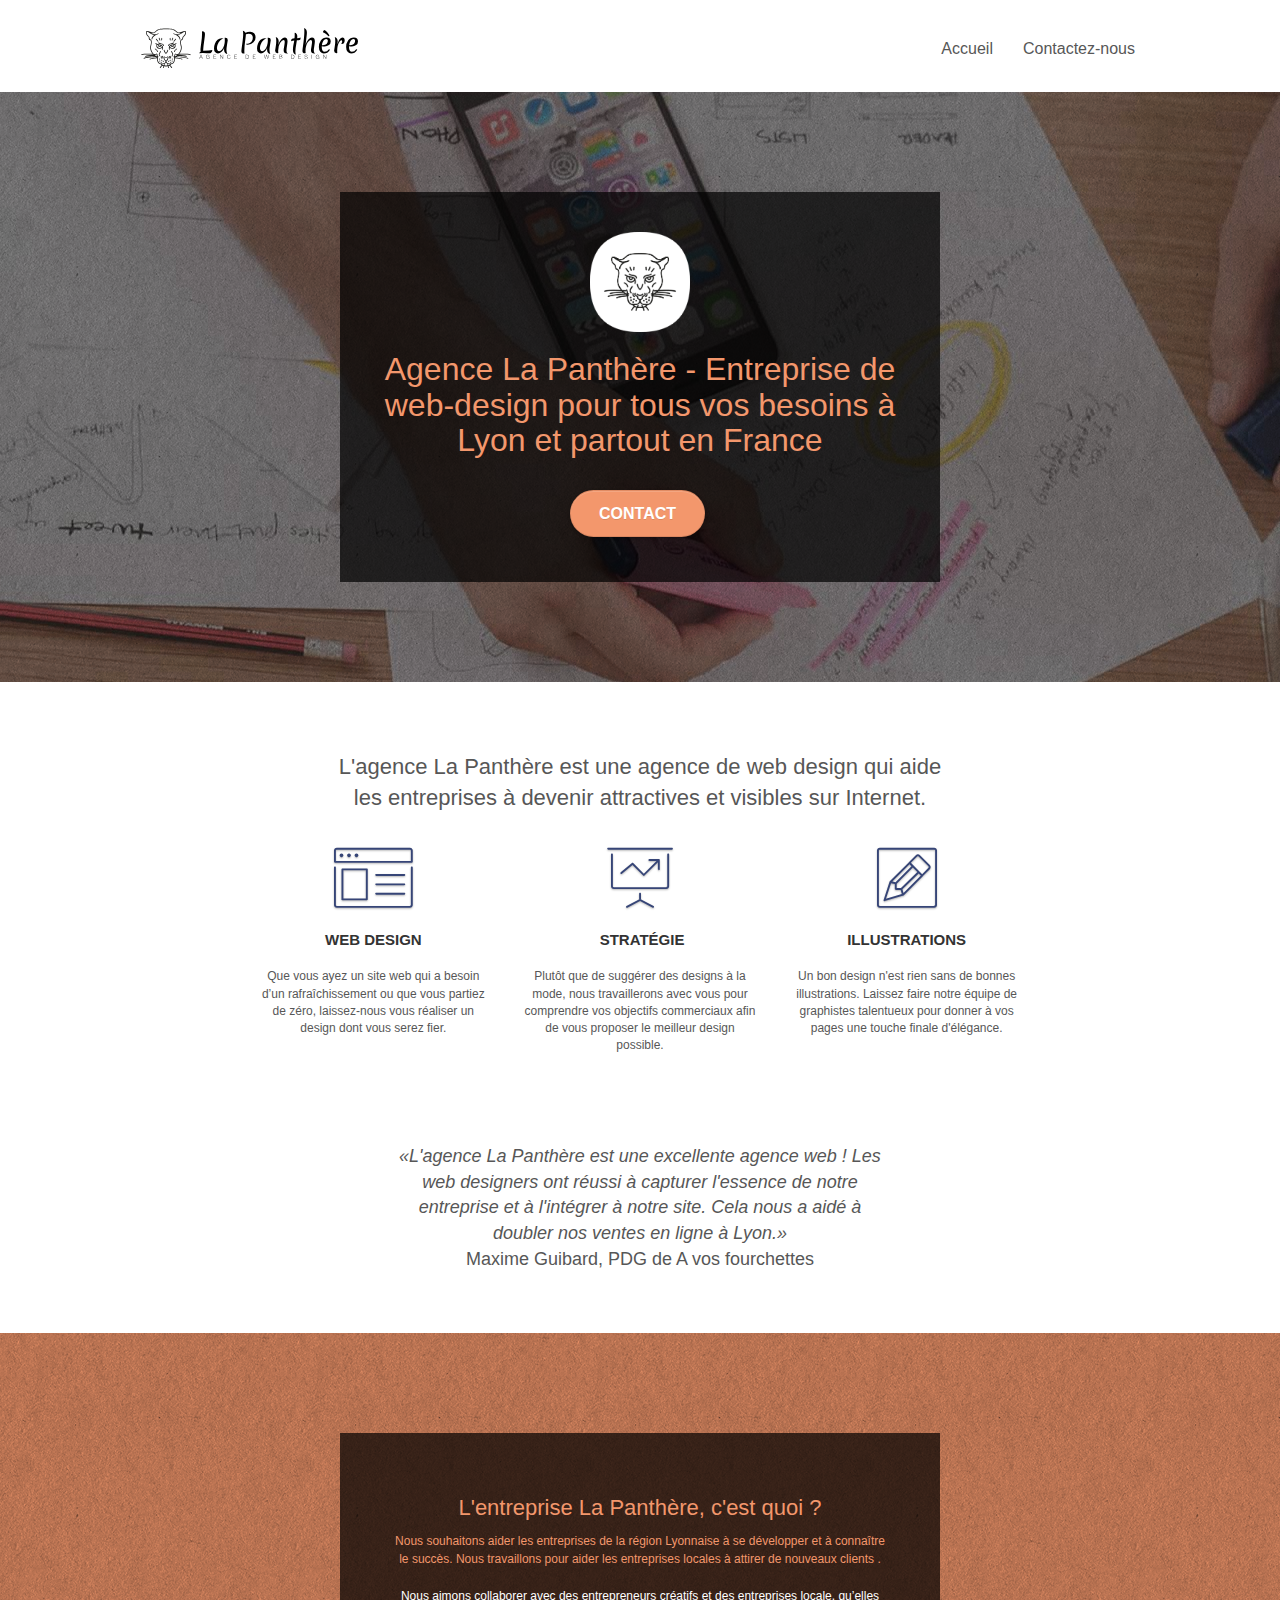
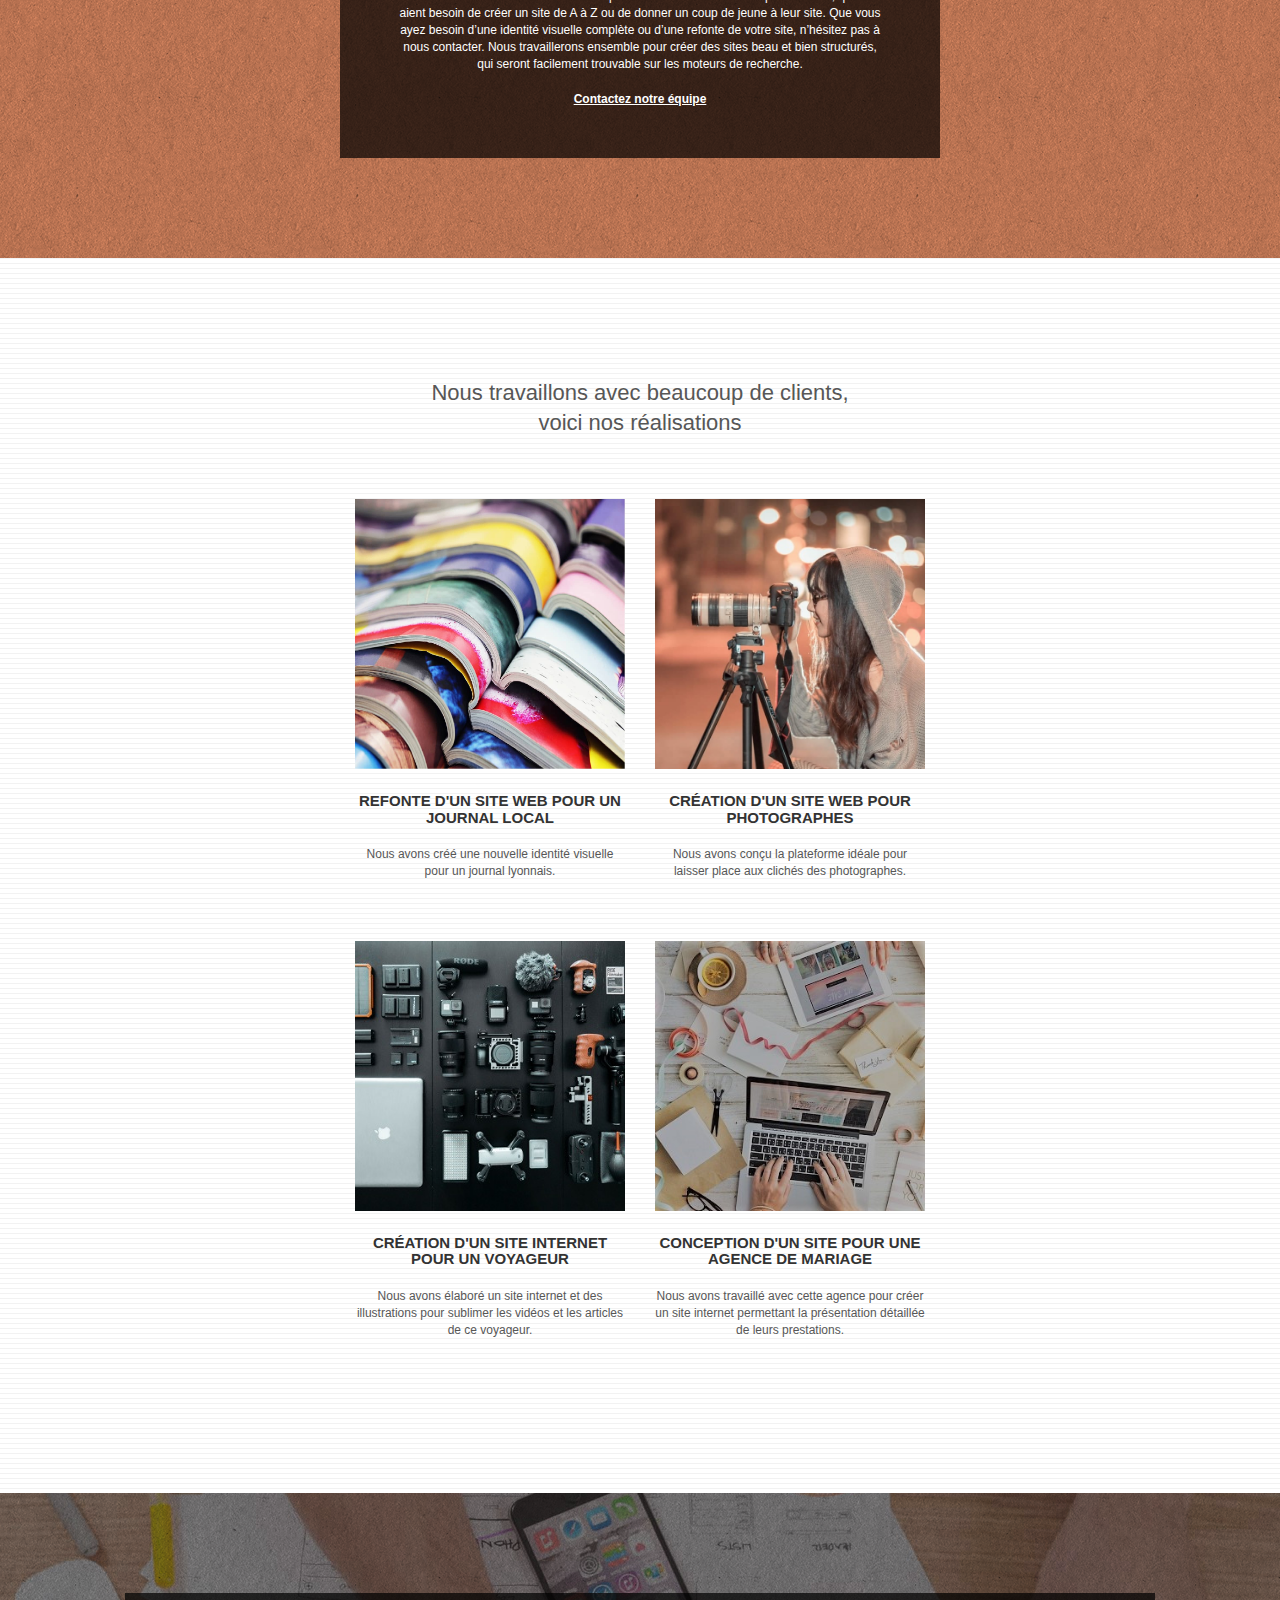
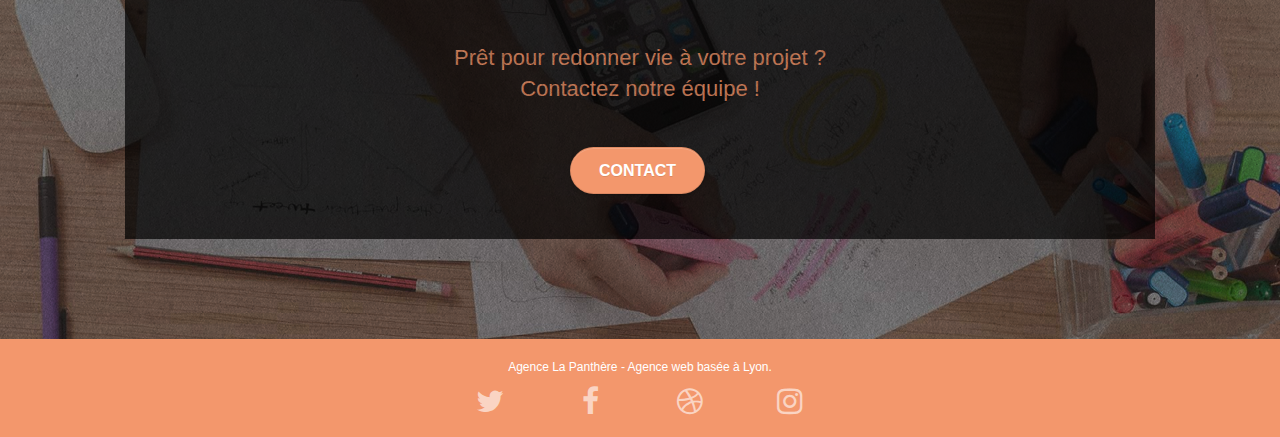
<file: index.html>
<!doctype html>
<html lang="fr">
<head>
    <meta charset="utf-8">
    <meta name="description" content="">
    <meta name="viewport" content="width=device-width, initial-scale=1.0, viewport-fit=cover">
    <link rel="shortcut icon" type="image/png" href="favicon.jpg">
    
	<link rel="stylesheet" type="text/css" href="./css/bootstrap.css">
	<link rel="stylesheet" type="text/css" href="style.css">
	<link rel="stylesheet" type="text/css" href="./css/font-awesome.css">
	<link rel="stylesheet" type="text/css" href="./css/et-line.css">
	
    
	<script src="./js/jquery-2.1.0.js"></script>
	<script src="./js/bootstrap.js"></script>
	<script src="./js/blocs.js"></script>
	<script src="./js/jquery.touchSwipe.js" defer></script>
	<script src="./js/gmaps.js"></script>

    <title>La Panthère - Agence de web design à Lyon</title>

    
<!-- Analytics -->
 
<!-- Analytics END -->
    
</head>
<body>
<!-- Principal conteneur -->
<div class="page-container">
    
<!-- bloc-0 -->
<div class="bloc bgc-white l-bloc " id="bloc-0">
	<div class="container bloc-sm">

		<nav class="navbar row">
			<div class="navbar-header">
				<a class="navbar-brand" href="index.html"><img src="img/agence-la-panthere-monochrome.svg" alt="Logo avec nom de l'agence webdesign La Panthère" height="40" /></a>
				<button id="nav-toggle" type="button" class="ui-navbar-toggle navbar-toggle" data-toggle="collapse" data-target=".navbar-1">
					<span class="sr-only">Toggle navigation</span><span class="icon-bar"></span><span class="icon-bar"></span><span class="icon-bar"></span>
				</button>
			</div>
			<div class="collapse navbar-collapse navbar-1 special-dropdown-nav">
				<ul class="site-navigation nav navbar-nav">
					<li>
						<a href="index.html">Accueil</a>
					</li>
					<li>
					</li>
					<li>
						<a href="contact.html">Contactez-nous</a>
					</li>
				</ul>
			</div>
		</nav>
	</div>
</div>
<!-- bloc-0 END -->

<!-- bloc-1-presentation -->
<div class="bloc bgc-dark-slate-blue bg-banniere d-bloc bg-t-edge bloc-bg-texture texture-paper b-parallax" id="bloc-1-hero">
	<div class="container bloc-lg">
		<div class="row tight-width-whitespace">
			<div class="col-sm-12 black-background">
				<img src="img/logo.png" class="center-block image-resize-mode" width="100" alt="Logo de l'Agence de webdesign La Panthère" />
				<h1 class="text-center hero-bloc-text tc-white ">
					Agence La Panthère - Entreprise de web-design pour tous vos besoins à Lyon et partout en France
				</h1>
				<div class="text-center">
					<a href="contact.html" class="btn btn-lg btn-clean btn-rd cta-hero btn-atomic-tangerine" id="cta-hero">Contact</a>
				</div>
			</div>
		</div>
	</div>
</div>
<!-- bloc-1-presentation END -->

<!-- bloc-2-services -->
<div class="bloc bgc-white l-bloc" id="bloc-2-services">
	<div class="container bloc-md">
		<div class="row">
			<div class="col-sm-12 text-center">
				<h2>L'agence La Panthère est une agence de web design qui aide <br/>les entreprises à devenir attractives et visibles sur Internet.</h2>
			</div>
		</div>
		<div class="row voffset-lg med-width-whitespace">
			<div class="col-sm-4">
				<div class="text-center">
					<span class="et-icon-browser sm-shadow icon-dark-slate-blue icons icon-lg"></span>
				</div>
				<h3 class="mg-md text-center">
					Web design
				</h3>
				<p class="text-center ">
					Que vous ayez un site web qui a besoin d&rsquo;un rafraîchissement ou que vous partiez de zéro, laissez-nous vous réaliser un design dont vous serez fier.
				</p>
			</div>
			<div class="col-sm-4">
				<div class="text-center">
					<span class="et-icon-presentation sm-shadow icon-dark-slate-blue icons icon-lg"></span>
				</div>
				<h3 class="mg-md text-center">
					&nbsp;Stratégie
				</h3>
				<p class="text-center ">
					Plutôt que de suggérer des designs à la mode, nous travaillerons avec vous pour comprendre vos objectifs commerciaux afin de vous proposer le meilleur design possible.<br>
				</p>
			</div>
			<div class="col-sm-4">
				<div class="text-center">
					<span class="et-icon-edit sm-shadow icon-dark-slate-blue icons icon-lg"></span>
				</div>
				<h3 class="mg-md text-center">
					Illustrations
				</h3>
				<p class="text-center ">
					Un bon design n'est rien sans de bonnes illustrations. Laissez faire notre équipe de graphistes talentueux pour donner à vos pages une touche finale d'élégance.
				</p>
			</div>
		</div>
		<div class="row voffset-lg voffset">
			<div class="col-xs-12 col-md-8 col-md-offset-2 text-center">
				<p class="quote"><q>L'agence La Panthère est une excellente agence web ! Les <br/>
					web designers ont réussi à capturer l'essence de notre <br/>
					entreprise et à l'intégrer à notre site. Cela nous a aidé à <br/>
					doubler nos ventes en ligne à Lyon.</q><br/>
					Maxime Guibard, PDG de A vos fourchettes
				</p>
			</div>
		</div>
	</div>
</div>
<!-- bloc-2-services END -->

<!-- bloc-3-what-i-do -->
<div class="bloc tc-white bgc-atomic-tangerine bg-presentation d-bloc bloc-bg-texture texture-paper b-parallax" id="bloc-3-what-i-do">
	<div class="container bloc-lg">
		<div class="row tight-width-whitespace black-background">
			<div class="col-sm-12">
				<h2 class="text-center tc-white">L'entreprise La Panthère, c'est quoi ?</h2>
				<p class="mg-md text-center tc-white">
					Nous souhaitons aider les entreprises de la région Lyonnaise à se développer et à connaître le succès. Nous travaillons pour aider les entreprises locales à attirer de nouveaux clients .<br>
				</p>
				<p class="text-center white">
					Nous aimons collaborer avec des entrepreneurs créatifs et des entreprises locale, qu’elles aient besoin de créer un site de A à Z ou de donner un coup de jeune à leur site. Que vous ayez besoin d’une identité visuelle complète ou d’une refonte de votre site, n’hésitez pas à nous contacter. Nous travaillerons ensemble pour créer des sites beau et bien structurés, qui seront facilement trouvable sur les moteurs de recherche. <br><br><a class="ltc-white bold-link" href="contact.html">Contactez notre équipe</a><br>
				</p>
			</div>
		</div>
	</div>
</div>
<!-- bloc-3-what-i-do END -->

<!-- bloc-4-portfolio -->
<div class="bloc bgc-white bg-lines-h2-bg bg-repeat l-bloc" id="bloc-4-portfolio">
	<div class="container bloc-lg">
		<div class="row">
			<div class="col-sm-12 text-center">
				<h2>Nous travaillons avec beaucoup de clients,<br/>voici nos réalisations</h2>
			</div>
		</div>
		<div class="row tight-width-whitespace portfolio-row">
			<div class="col-sm-6">
				<a href="#" data-lightbox="img/1.jpg" data-gallery-id="gallery-1" data-caption="Refonte d'un site web pour un journal local" data-frame="snapshot-lb"><img src="img/1.jpg" alt="Magazines et journaux empilés" class="img-responsive portfolio-thumb" /></a>
				<h3 class="mg-md text-center">
					Refonte d'un site web pour un journal local
				</h3>
				<p class="text-center">
					Nous avons créé une nouvelle identité visuelle pour un journal lyonnais.
				</p>
			</div>
			<div class="col-sm-6">
				<a href="#" data-lightbox="img/2.jpg" data-gallery-id="gallery-1" data-caption="Création d'un site web pour photographes" data-frame="snapshot-lb"><img src="img/2.jpg" class="img-responsive portfolio-thumb" alt="Une personne derrière un appareil photo" /></a>
				<h3 class="mg-md text-center">
					Création d'un site web pour photographes
				</h3>
				<p class="text-center">
					Nous avons conçu la plateforme idéale pour laisser place aux clichés des photographes.
				</p>
			</div>
		</div>
		<div class="row tight-width-whitespace portfolio-row">
			<div class="col-sm-6">
				<a href="#" data-lightbox="img/3.jpg" data-gallery-id="gallery-1" data-caption="Création d'un site internet pour un voyageur" data-frame="snapshot-lb"><img src="img/3.jpg" class="img-responsive portfolio-thumb" alt="Matériel technologique divers de vlog, photographie, enregistrement audio"/></a>
				<h3 class="mg-md text-center">
					Création d'un site internet pour un voyageur
				</h3>
				<p class="text-center">
					Nous avons élaboré un site internet et des illustrations pour sublimer les vidéos et les articles de ce voyageur.
				</p>
			</div>
			<div class="col-sm-6">
				<a href="#" data-lightbox="img/4.jpg" data-gallery-id="gallery-1" data-caption="Conception d'un site pour une agence de mariage" data-frame="snapshot-lb"><img src="img/4.jpg" class="img-responsive portfolio-thumb" alt="Deux personnes travaillant sur ordinateur et tablette au milieu de matériel de papeterie" /></a>
				<h3 class="mg-md text-center">
					Conception d'un site pour une agence de mariage
				</h3>
				<p class="text-center">
					Nous avons travaillé avec cette agence pour créer un site internet permettant la présentation détaillée de leurs prestations.
				</p>
			</div>
		</div>
	</div>
</div>
<!-- bloc-4-portfolio END -->

<!-- bloc-5-cta -->
<div class="bloc bgc-dark-slate-blue bg-banniere d-bloc bloc-bg-texture texture-paper" id="bloc-5-cta">
	<div class="container bloc-lg">
		<div class="row black-background">
			<h2 class="mg-md text-center tc-white">
				Prêt pour redonner vie à votre projet ?<br>Contactez notre équipe !
			</h2>
			<div class="col-sm-12 text-center">
				<a href="contact.html" class="btn btn-atomic-tangerine btn-clean btn-rd btn-lg cta-hero">Contact</a>
			</div>
		</div>
	</div>
</div>
<!-- bloc-5-cta END -->

<!-- Footer - bloc-8 -->
<div class="bloc bgc-atomic-tangerine d-bloc" id="bloc-8">
	<div class="container bloc-sm">
		<div class="row">
			<div class="col-sm-12">
				<p class="text-center white">
					Agence La Panthère - Agence web basée à Lyon.<br>
				</p>
				<div class="row row-no-gutters social">
					<div class="col-sm-3">
						<div class="text-center">
							<a class="social" href="index.html"><span class="fa fa-twitter icon-md"></span></a>
						</div>
					</div>
					<div class="col-sm-3">
						<div class="text-center">
							<a class="social" href="index.html"><span class="fa fa-facebook icon-md"></span></a>
						</div>
					</div>
					<div class="col-sm-3">
						<div class="text-center">
							<a class="social" href="index.html"><span class="fa fa-dribbble icon-md"></span></a>
						</div>
					</div>
					<div class="col-sm-3">
						<div class="text-center">
							<a class="social" href="index.html"><span class="fa fa-instagram icon-md"></span></a>
						</div>
					</div>
				</div>
			</div>
		</div>
	</div>
</div>
<!-- Footer - bloc-8 END -->

</div>
<!-- Principal conteneur END -->
    

</body>
</html>
</file>
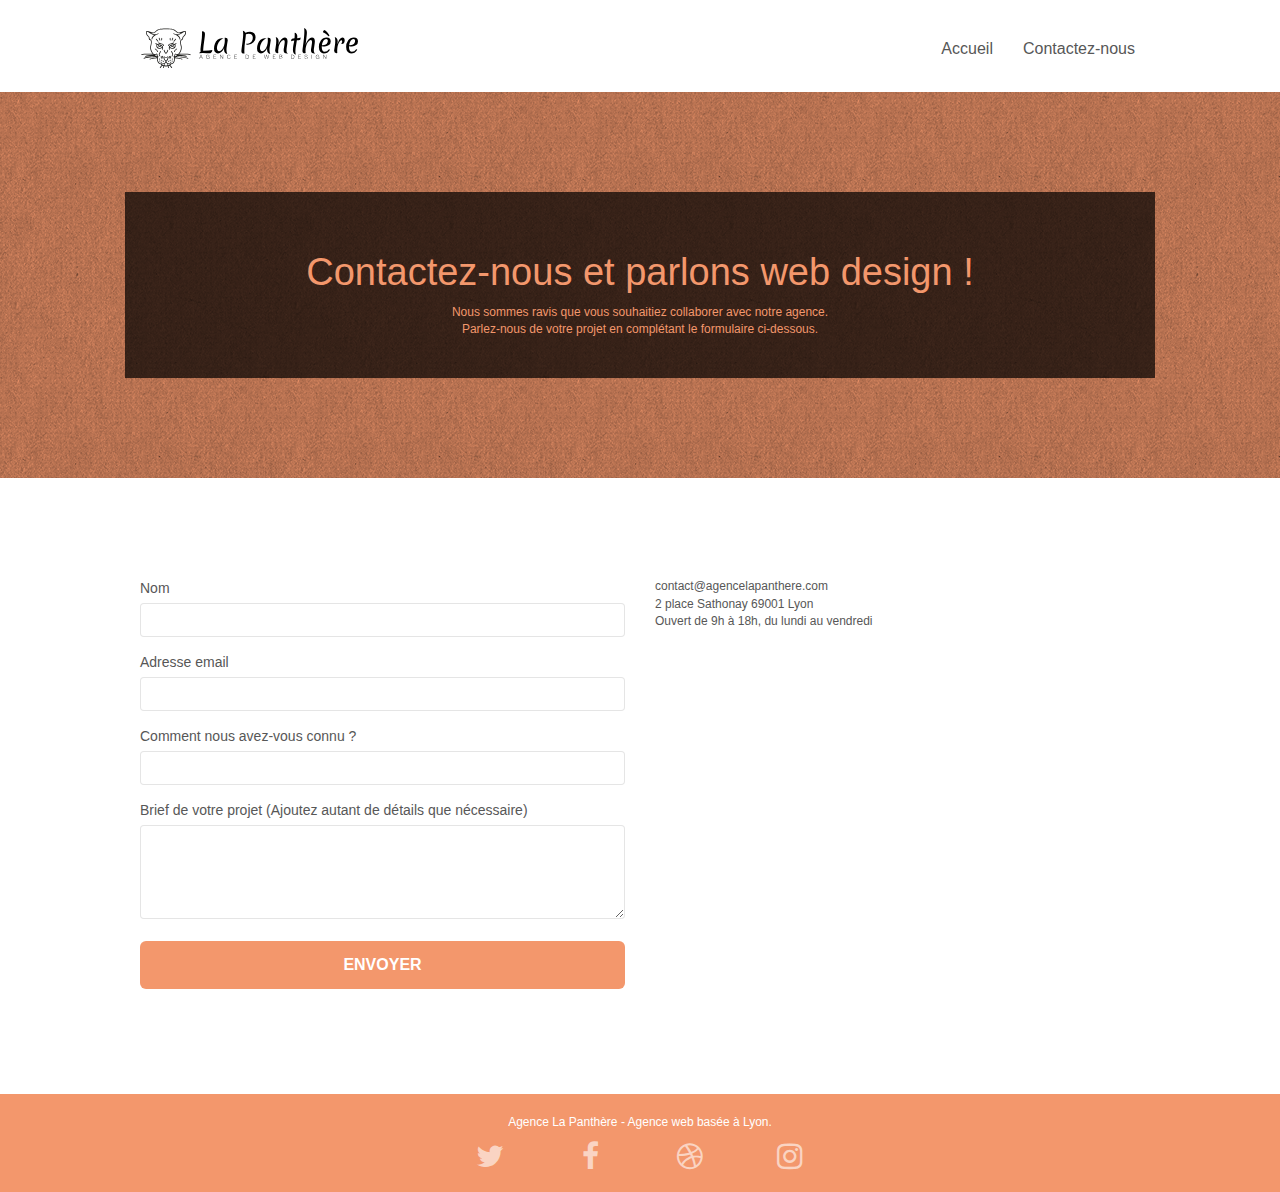
<file: contact.html>
<!doctype html>
<html lang="fr">
<head>
    <meta charset="utf-8">
    <meta name="description" content="">
    <meta name="viewport" content="width=device-width, initial-scale=1.0, viewport-fit=cover">
    <link rel="shortcut icon" type="image/png" href="favicon.jpg">
    
	<link rel="stylesheet" type="text/css" href="./css/bootstrap.css">
	<link rel="stylesheet" type="text/css" href="style.css">
	<link rel="stylesheet" type="text/css" href="./css/font-awesome.css">
	<link rel="stylesheet" type="text/css" href="./css/et-line.css">
	
    
	<script src="./js/jquery-2.1.0.js"></script>
	<script src="./js/bootstrap.js"></script>
	<script src="./js/blocs.js"></script>
	<script src="./js/jqBootstrapValidation.js"></script>
	<script src="./js/formHandler.js"></script>
    <title>La Panthère - Contact</title>

    
<!-- Analytics -->
 
<!-- Analytics END -->
    
</head>
<body>
<!-- Principal conteneur -->
<div class="page-container">
    
<!-- bloc-0 -->
<div class="bloc bgc-white l-bloc " id="bloc-0">
	<div class="container bloc-sm">
		<nav class="navbar row">
			<div class="navbar-header">
				<a class="navbar-brand" href="index.html"><img src="img/agence-la-panthere-monochrome.svg" alt="Logo avec nom de l'agence webdesign La Panthère" height="40" /></a>
				<button id="nav-toggle" type="button" class="ui-navbar-toggle navbar-toggle" data-toggle="collapse" data-target=".navbar-1">
					<span class="sr-only">Toggle navigation</span><span class="icon-bar"></span><span class="icon-bar"></span><span class="icon-bar"></span>
				</button>
			</div>
			<div class="collapse navbar-collapse navbar-1 special-dropdown-nav">
				<ul class="site-navigation nav navbar-nav">
					<li>
						<a href="index.html">Accueil</a>
					</li>
					<li>
					</li>
					<li>
						<a href="contact.html">Contactez-nous</a>
					</li>
				</ul>
			</div>
		</nav>
	</div>
</div>
<!-- bloc-0 END -->

<!-- bloc-6 -->
<div class="bloc bg-dots-bg bg-repeat bgc-atomic-tangerine d-bloc bloc-bg-texture texture-paper" id="bloc-6">
	<div class="container bloc-lg">
		<div class="row">
			<div class="col-sm-12 black-background">
				<h1 class="text-center hero-bloc-text tc-white">
					Contactez-nous et parlons web design !
				</h1>
				<p class="text-center mg-lg tc-white tight-width-whitespace">
					Nous sommes ravis que vous souhaitiez collaborer avec notre agence.<br>
					Parlez-nous de votre projet en complétant le formulaire ci-dessous.
				</p>
			</div>
		</div>
	</div>
</div>
<!-- bloc-6 END -->

<!-- bloc-7 -->
<div class="bloc bgc-white l-bloc" id="bloc-7">
	<div class="container bloc-lg">
		<div class="row">
			<div class="col-sm-6">
				<form id="form_1" novalidate success-msg="Your message has been sent." fail-msg="Sorry it seems that our mail server is not responding, Sorry for the inconvenience!">
					<div class="form-group">
						<label>
							Nom
						</label>
						<input id="name" class="form-control" required />
					</div>
					<div class="form-group">
						<label>
							Adresse email
						</label>
						<input id="email" class="form-control" type="email" required />
					</div>
					<div class="form-group">
						<label>
							Comment nous avez-vous connu ?
						</label>
						<input class="form-control" type="email" required id="input_504" />
					</div>
					<div class="form-group">
						<label>
							Brief de votre projet (Ajoutez autant de détails que nécessaire)<br>
						</label><textarea id="message" class="form-control" rows="4" cols="50" required></textarea>
					</div> 
					<button class="bloc-button btn btn-lg btn-block cta-hero btn-atomic-tangerine" type="submit">
						Envoyer
					</button>
				</form>
			</div>
			<div class="col-sm-6">
				<p>
					contact@agencelapanthere.com<br>2 place Sathonay 69001 Lyon<br>Ouvert de 9h à 18h, du lundi au vendredi<br>
				</p>
			</div>
		</div>
	</div>
</div>
<!-- bloc-7 END -->

<!-- ScrollToTop Button -->
<a class="bloc-button btn btn-d scrollToTop" onclick="scrollToTarget('1')"><span class="fa fa-chevron-up"></span></a>
<!-- ScrollToTop Button END-->


<!-- Footer - bloc-8 -->
<div class="bloc bgc-atomic-tangerine d-bloc" id="bloc-8">
	<div class="container bloc-sm">
		<div class="row">
			<div class="col-sm-12">
				<p class="text-center white">
					Agence La Panthère - Agence web basée à Lyon.<br>
				</p>
				<div class="row row-no-gutters social">
					<div class="col-sm-3">
						<div class="text-center">
							<a class="social" href="index.html"><span class="fa fa-twitter icon-md"></span></a>
						</div>
					</div>
					<div class="col-sm-3">
						<div class="text-center">
							<a class="social" href="index.html"><span class="fa fa-facebook icon-md"></span></a>
						</div>
					</div>
					<div class="col-sm-3">
						<div class="text-center">
							<a class="social" href="index.html"><span class="fa fa-dribbble icon-md"></span></a>
						</div>
					</div>
					<div class="col-sm-3">
						<div class="text-center">
							<a class="social" href="index.html"><span class="fa fa-instagram icon-md"></span></a>
						</div>
					</div>
				</div>
			</div>
		</div>
	</div>
</div>
<!-- Footer - bloc-8 END -->

</div>
<!-- Principal conteneur END -->
    

</body>
</html>
</file>
<file: style.css>
body {
    margin: 0;
    padding: 0;
    background: #FFF;
    overflow-x: hidden;
    -webkit-font-smoothing: antialiased;
    -moz-osx-font-smoothing: grayscale;
}

a,
button {
    transition: all .3s ease-in-out;
    outline: none!important;
}

a:hover {
    text-decoration: none;
    cursor: pointer;
}

#page-loading-blocs-notifaction {
    position: fixed;
    top: 0;
    bottom: 0;
    width: 100%;
    z-index: 100000;
    background: #FFFFFF url("img/pageload-spinner.gif") no-repeat center center;
}

.bloc {
    width: 100%;
    clear: both;
    background: 50% 50% no-repeat;
    padding: 0 50px;
    -webkit-background-size: cover;
    -moz-background-size: cover;
    -o-background-size: cover;
    background-size: cover;
    position: relative;
}

.bloc .container {
    padding-left: 0;
    padding-right: 0;
}

.bloc-lg {
    padding: 100px 50px;
}

.bloc-md {
    padding: 50px;
}

.bloc-sm {
    padding: 20px 50px;
}

.bg-center,
.bg-l-edge,
.bg-r-edge,
.bg-t-edge,
.bg-b-edge,
.bg-tl-edge,
.bg-bl-edge,
.bg-tr-edge,
.bg-br-edge,
.bg-repeat {
    -webkit-background-size: auto!important;
    -moz-background-size: auto!important;
    -o-background-size: auto!important;
    background-size: auto!important;
}

.bg-repeat {
    background: repeat;
}

.bg-t-edge {
    background: top no-repeat;
}

.bloc-bg-texture::before {
    content: "";
    background-size: 2px 2px;
    position: absolute;
    top: 0;
    bottom: 0;
    left: 0;
    right: 0;
}

.texture-paper::before {
    background: url("img/texture-paper.png");
    background-size: 280px 280px;
}

.b-parallax {
    background-attachment: fixed;
}

.d-bloc {
    color: rgba(255, 255, 255, .7);
}

.d-bloc button:hover {
    color: rgba(255, 255, 255, .9);
}

.d-bloc .icon-round,
.d-bloc .icon-square,
.d-bloc .icon-rounded,
.d-bloc .icon-semi-rounded-a,
.d-bloc .icon-semi-rounded-b {
    border-color: rgba(255, 255, 255, .9);
}

.d-bloc .divider-h span {
    border-color: rgba(255, 255, 255, .2);
}

.d-bloc .a-btn,
.d-bloc .navbar a,
.d-bloc .navbar-brand,
.d-bloc a .icon-sm,
.d-bloc a .icon-md,
.d-bloc a .icon-lg,
.d-bloc a .icon-xl,
.d-bloc h1 a,
.d-bloc h2 a,
.d-bloc h3 a,
.d-bloc h4 a,
.d-bloc h5 a,
.d-bloc h6 a,
.d-bloc p a {
    color: rgba(255, 255, 255, .6);
}

.d-bloc .a-btn:hover,
.d-bloc .navbar a:hover,
.d-bloc .navbar-brand:hover,
.d-bloc a:hover .icon-sm,
.d-bloc a:hover .icon-md,
.d-bloc a:hover .icon-lg,
.d-bloc a:hover .icon-xl,
.d-bloc h1 a:hover,
.d-bloc h2 a:hover,
.d-bloc h3 a:hover,
.d-bloc h4 a:hover,
.d-bloc h5 a:hover,
.d-bloc h6 a:hover,
.d-bloc p a:hover {
    color: rgba(255, 255, 255, 1);
}

.d-bloc .navbar-toggle .icon-bar {
    background: rgba(255, 255, 255, 1);
}

.d-bloc .btn-wire,
.d-bloc .btn-wire:hover {
    color: rgba(255, 255, 255, 1);
    border-color: rgba(255, 255, 255, 1);
}

.d-bloc .panel {
    color: rgba(0, 0, 0, .5);
}

.d-bloc .panel button:hover {
    color: rgba(0, 0, 0, .7);
}

.d-bloc .panel icon {
    border-color: rgba(0, 0, 0, .7);
}

.d-bloc .panel .divider-h span {
    border-color: rgba(0, 0, 0, .1);
}

.d-bloc .panel .a-btn {
    color: rgba(0, 0, 0, .6);
}

.d-bloc .panel .a-btn:hover {
    color: rgba(0, 0, 0, 1);
}

.d-bloc .panel .btn-wire,
.d-bloc .panel .btn-wire:hover {
    color: rgba(0, 0, 0, .7);
    border-color: rgba(0, 0, 0, .3);
}

.d-bloc .panel,
.l-bloc {
    color: rgba(0, 0, 0, .5);
}

.d-bloc .panel button:hover,
.l-bloc button:hover {
    color: rgba(0, 0, 0, .7);
}

.l-bloc .icon-round,
.l-bloc .icon-square,
.l-bloc .icon-rounded,
.l-bloc .icon-semi-rounded-a,
.l-bloc .icon-semi-rounded-b {
    border-color: rgba(0, 0, 0, .7);
}

.d-bloc .panel .divider-h span,
.l-bloc .divider-h span {
    border-color: rgba(0, 0, 0, .1);
}

.d-bloc .panel .a-btn,
.l-bloc .a-btn,
.l-bloc .navbar a,
.l-bloc .navbar-brand,
.l-bloc a .icon-sm,
.l-bloc a .icon-md,
.l-bloc a .icon-lg,
.l-bloc a .icon-xl,
.l-bloc h1 a,
.l-bloc h2 a,
.l-bloc h3 a,
.l-bloc h4 a,
.l-bloc h5 a,
.l-bloc h6 a,
.l-bloc p a {
    color: rgba(0, 0, 0, .6);
}

.d-bloc .panel .a-btn:hover,
.l-bloc .a-btn:hover,
.l-bloc .navbar a:hover,
.l-bloc .navbar-brand:hover,
.l-bloc a:hover .icon-sm,
.l-bloc a:hover .icon-md,
.l-bloc a:hover .icon-lg,
.l-bloc a:hover .icon-xl,
.l-bloc h1 a:hover,
.l-bloc h2 a:hover,
.l-bloc h3 a:hover,
.l-bloc h4 a:hover,
.l-bloc h5 a:hover,
.l-bloc h6 a:hover,
.l-bloc p a:hover {
    color: rgba(0, 0, 0, 1);
}

.l-bloc .navbar-toggle .icon-bar {
    color: rgba(0, 0, 0, .6);
}

.d-bloc .panel .btn-wire,
.d-bloc .panel .btn-wire:hover,
.l-bloc .btn-wire,
.l-bloc .btn-wire:hover {
    color: rgba(0, 0, 0, .7);
    border-color: rgba(0, 0, 0, .3);
}

.voffset {
    margin-top: 30px;
}

.voffset-lg {
    margin-top: 80px;
}

.row-no-gutters {
    margin-right: 0;
    margin-left: 0;
}

.row.row-no-gutters > [class^="col-"],
.row.row-no-gutters > [class*=" col-"] {
    padding-right: 0;
    padding-left: 0;
}

#bloc-1-hero h1 {
    font-size: 32px;
}

.navbar {
    margin-bottom: 0;
    z-index: 1;
}

.navbar-brand {
    height: auto;
    padding: 3px 15px;
    font-size: 25px;
    font-weight: normal;
    font-weight: 600;
    line-height: 44px;
}

.navbar-brand img {
    max-height: 200px;
    margin: 0 5px 0 0;
    display: inline;
}

.navbar-brand img[src$=svg] {
    min-width: 100px;
}

.nav-center .navbar-brand img {
    margin: 0;
}

.navbar .nav {
    padding-top: 2px;
    margin-right: -16px;
    float: right;
    z-index: 1;
}

.nav > li {
    float: left;
    margin-top: 4px;
    font-size: 16px;
}

.navbar-nav .open .dropdown-menu > li > a {
    text-align: inherit;
}

.nav > li a:hover,
.nav > li a:focus {
    background: transparent;
}

.navbar-toggle {
    margin: 10px 10px 0 0;
    border: 0px;
}

.navbar-toggle:hover {
    background: transparent!important;
}

.navbar-toggle .icon-bar {
    background-color: rgba(0, 0, 0, .5);
    width: 26px;
}

.nav-invert .navbar .nav {
    float: left;
}

.nav-invert .navbar-header,
.nav-invert .navbar-brand {
    float: right;
    position: relative;
    z-index: 2;
}

@media (min-width: 768px) {
    .site-navigation {
        position: absolute;
        top: 50%;
        right: 20px;
        transform: translate(0, -50%);
        -webkit-transform: translateY(-50%);
    }
    .nav > li .dropdown-menu a,
    .nav > li .dropdown-menu a:hover {
        color: #484848;
    }
    .nav-invert .site-navigation {
        left: 0;
        right: 0;
    }
    .nav-center {
        text-align: center;
    }
    .nav-center .navbar-header {
        width: 100%;
    }
    .nav-center .navbar-header,
    .nav-center .navbar-brand,
    .nav-center .nav > li {
        float: none;
        display: inline-block;
    }
    .nav-center .site-navigation {
        position: relative;
        width: 100%;
        right: 0;
        margin-right: 0px;
        margin-top: 20px;
    }
    .nav-center.mini-nav .navbar-toggle {
        float: none;
        margin: 10px auto 0;
    }
}

.nav > li > .dropdown a {
    background: none!important;
    display: block;
    padding: 14px 15px;
}

nav .caret {
    margin: 0 5px;
}

.dropdown-menu .dropdown-menu {
    top: -8px;
    left: 100%;
}

.dropdown-menu .dropmenu-flow-right {
    top: 100%;
    left: 0;
    margin-left: -1px;
    border-top-left-radius: 0;
    border-top-right-radius: 0;
}

.dropdown-menu .dropdown span {
    border: 4px solid black;
    border-top-color: transparent;
    border-right-color: transparent;
    border-bottom-color: transparent;
    margin: 6px -5px 0 0!important;
    float: right;
}

.mg-md {
    margin-top: 10px;
    margin-bottom: 20px;
}

.mg-lg {
    margin-top: 10px;
    margin-bottom: 40px;
}

.btn {
    margin: 0 5px 5px 0;
}

.btn.pull-right {
    margin: 0 0 5px 5px;
}

.btn-d,
.btn-d:hover,
.btn-d:focus {
    color: #FFF;
    background: rgba(0, 0, 0, .3);
}

button {
    outline: none!important;
}

.btn-rd {
    border-radius: 40px;
}

.btn-clean {
    border: 1px solid rgba(0, 0, 0, .08);
    border-bottom-color: rgba(0, 0, 0, .1);
    text-shadow: 0 1px 0 rgba(0, 0, 1, .1);
    box-shadow: 0 1px 3px rgba(0, 0, 1, .25), inset 0 1px 0 0 rgba(255, 255, 255, .15);
}

.icon-md {
    font-size: 30px!important;
}

.icon-lg {
    font-size: 60px!important;
}

.sm-shadow {
    text-shadow: 0 1px 2px rgba(0, 0, 0, .3);
}

.panel-sq,
.panel-sq .panel-heading,
.panel-sq .panel-footer {
    border-radius: 0;
}

.panel-rd {
    border-radius: 30px;
}

.panel-rd .panel-heading {
    border-radius: 29px 29px 0 0;
}

.panel-rd .panel-footer {
    border-radius: 0 0 29px 29px;
}

.form-control {
    border-color: rgba(0, 0, 0, .1);
    box-shadow: none;
}

.scrollToTop {
    width: 40px;
    height: 40px;
    position: fixed;
    bottom: 20px;
    right: 20px;
    opacity: 0;
    z-index: 500;
    transition: all .3s ease-in-out;
}

.scrollToTop span {
    margin-top: 6px;
}

.showScrollTop {
    font-size: 14px;
    opacity: 1;
}

a[data-lightbox] {
    position: relative;
    display: block;
    text-align: center;
}

a[data-lightbox]:hover::before {
    content: "+";
    font-family: "HelveticaNeue-Light", "Helvetica Neue Light", "Helvetica Neue", Helvetica, Arial;
    font-size: 32px;
    width: 50px;
    height: 50px;
    margin-left: -25px;
    border-radius: 50%;
    background: rgba(0, 0, 0, .6);
    color: #FFF;
    font-weight: 100;
    z-index: 1;
    position: absolute;
    top: 50%;
    transform: translateY(-50%);
    -webkit-transform: translateY(-50%);
}

a[data-lightbox]:hover img {
    opacity: 0.6;
    -webkit-animation-fill-mode: none;
    animation-fill-mode: none;
}

#lightbox-modal {
    display: flex;
    align-items: center;
}

#lightbox-modal .modal-dialog {
    width: 90%;
    max-width: 900px;
    margin: 0 auto 0;
}

#lightbox-modal .modal-dialog img {
    max-height: 90vh;
    margin: 0 auto;
}

.lightbox-caption {
    padding: 20px;
    color: #FFF;
    background: rgba(0, 0, 0, .5);
    position: absolute;
    left: 15px;
    right: 15px;
    bottom: 5px;
}

.close-lightbox {
    color: #FFF;
    font-size: 30px;
    position: absolute;
    top: 20px;
    right: 20px;
    z-index: 20;
    background: rgba(0, 0, 0, .5);
    border: none;
    line-height: 30px;
    padding: 0 9px 5px;
    opacity: 0.3;
}

.close-lightbox:hover,
.next-lightbox:hover,
.prev-lightbox:hover {
    opacity: 1.0;
    color: #FFF;
}

.next-lightbox,
.prev-lightbox {
    font-size: 20px;
    color: rgba(255, 255, 255, .9);
    background: rgba(0, 0, 0, .5);
    transition: all .2s ease-in-out;
    position: absolute;
    top: 45%;
    z-index: 1;
    opacity: 0.4;
}

.next-lightbox {
    padding: 6px 8px 1px 13px;
    right: 25px;
}

.prev-lightbox {
    padding: 6px 13px 1px 10px;
    left: 25px;
}

.snapshot-lb .modal-body {
    padding-bottom: 45px;
}

.snapshot-lb .lightbox-caption {
    padding: 0;
    color: rgba(0, 0, 0, .5);
    background: none;
}

.quote {
    font-size: 18px;
}

q {
    font-style: italic;
}

h1,
h2,
h3,
h4,
h5,
h6,
p,
label,
.btn,
a {
    font-family: "helvetica";
    font-weight: 400;
    color: #575757!important;
}

.container {
    max-width: 1000px;
}

.hero-bloc-text {
    font-size: 38px;
}

.hero-bloc-text-sub {
    font-size: 36px;
}

.statement-bloc-text {
    line-height: 26px;
    font-style: italic;
    font-size: 20px;
    text-align: center;
    font-weight: lighter;
    max-width: 520px;
    margin: auto auto auto auto;
}

p {
    font-size: 12px;
}

.tight-width-whitespace {
    max-width: 600px;
    margin: auto auto auto auto;
}

.h1 {
    font-size: 20px;
    font-family: "Open Sans";
}

.cta-hero {
    margin-top: 22px;
    color: #FFFFFF!important;
    text-transform: uppercase;
    padding: 12px 28px 12px 28px;
    font-size: 16px;
    font-weight: 700;
}

.social {
    max-width: 400px;
    margin: auto auto auto auto;
}

h2 {
    font-size: 22px;
    line-height: 1.4em;
}

h3 {
    font-size: 15px;
    text-transform: uppercase;
    font-weight: 700;
    color: #333333!important;
}

.med-width-whitespace {
    max-width: 800px;
    margin: auto auto auto auto;
    box-shadow: 0px 0px 0px #000000;
}

h1 {
    color: #333333!important;
}

h4 {
    color: #333333!important;
}

.icons {
    margin-bottom: 14px;
    margin-top: 24px;
}

.white {
    color: #FFFFFF!important;
}

.portfolio-thumb {
    margin-bottom: 24px;
}

.portfolio-row {
    margin-bottom: 44px;
    margin-top: 50px;
}

.avatar {
    box-shadow: 0px 4px 9px rgba(0, 0, 0, 0.3);
}

.black-background {
    background-color: rgba(0, 0, 0, 0.7);
    padding: 40px 40px 40px 40px;
}

.bold-link {
    font-weight: 900;
    text-decoration: underline!important;
}

.bgc-white {
    background-color: #FFFFFF;
}

.bgc-dark-slate-blue {
    background-color: #364577;
}

.bgc-atomic-tangerine {
    background-color: #F3976C;
}

.tc-white {
    color: #F3976C!important;
}

.btn-atomic-tangerine {
    background: #F3976C;
    color: #FFFFFF!important;
}

.btn-atomic-tangerine:hover {
    background: #c27956!important;
    color: #FFFFFF!important;
}

.ltc-white {
    color: #FFFFFF!important;
}

.ltc-white:hover {
    color: #cccccc!important;
}

.ltc-atomic-tangerine {
    color: #F3976C!important;
}

.ltc-atomic-tangerine:hover {
    color: #c27956!important;
}

.icon-dark-slate-blue {
    color: #364577!important;
    border-color: #364577!important;
}

.bg-dots-bg {
    background-image: url("img/dots-bg.png");
}

.bg-lines-h2-bg {
    background-image: url("img/lines-h2-bg.png");
}

.bg-banniere {
    background-image: url("img/agence-la-panthere.jpg");
}

.bg-presentation {
    background-image: url("img/image-de-presentation.jpg");
}

@media (max-width: 1024px) {
    .bloc {
        padding-left: 20px;
        padding-right: 20px;
    }
    .bloc.full-width-bloc,
    .bloc-tile-2.full-width-bloc .container,
    .bloc-tile-3.full-width-bloc .container,
    .bloc-tile-4.full-width-bloc .container {
        padding-left: 0;
        padding-right: 0;
    }
}

@media (max-width: 992px) and (min-width: 768px) {
    .navbar .nav {
        max-width: 80%
    }
    .nav-center.navbar .nav {
        max-width: 100%
    }
}

@media only screen and (min-device-width: 768px) and (max-device-width: 1024px) and (orientation: landscape) {
    .b-parallax {
        background-attachment: scroll;
    }
}

@media only screen and (min-device-width: 1024px) and (max-device-width: 1366px) and (-webkit-min-device-pixel-ratio: 1.5) {
    .b-parallax {
        background-attachment: scroll;
    }
}

@media (max-width: 991px) {
    .container {
        width: 100%;
    }
    .b-parallax {
        background-attachment: scroll;
    }
    .page-container,
    #hero-bloc {
        overflow-x: hidden;
        position: relative;
    }
    .bloc {
        padding-left: constant(safe-area-inset-left);
        padding-right: constant(safe-area-inset-right);
    }
    .bloc-group,
    .bloc-group .bloc {
        display: block;
        width: 100%;
    }
    .bloc-fill-screen .fill-bloc-top-edge,
    .bloc-fill-screen .fill-bloc-bottom-edge {
        padding: 0 20px;
        padding-left: constant(safe-area-inset-left);
        padding-right: constant(safe-area-inset-right);
    }
}

@media (max-width: 767px) {
    .page-container {
        overflow-x: hidden;
        position: relative;
    }
    h1,
    h2,
    h3,
    h4,
    h5,
    h6,
    p,
    #disqus_thread {
        padding-left: 10px!important;
        padding-right: 10px!important;
    }
    .b-parallax {
        background-attachment: scroll;
    }
    .navbar .nav {
        padding-top: 0;
        border-top: 1px solid rgba(0, 0, 0, .2);
        float: none!important;
    }
    .navbar.row {
        margin-left: 0;
        margin-right: 0;
    }
    .site-navigation {
        position: inherit;
        transform: none;
        -webkit-transform: none;
        -ms-transform: none;
    }
    .nav > li {
        margin-top: 0;
        border-bottom: 1px solid rgba(0, 0, 0, .1);
        background: rgba(0, 0, 0, .05);
        text-align: left;
        padding-left: 15px;
        width: 100%;
    }
    .nav > li:hover {
        background: rgba(0, 0, 0, .08);
    }
    .dropdown .dropdown a .caret {
        float: none;
        margin: 5px 0 0 10px!important;
        border: 4px solid black;
        border-bottom-color: transparent;
        border-right-color: transparent;
        border-left-color: transparent;
    }
    #hero-bloc .navbar .nav {
        background: rgba(0, 0, 0, .8);
    }
    #hero-bloc .navbar .nav a {
        color: rgba(255, 255, 255, .6);
    }
    .hero {
        padding: 50px 0;
    }
    .hero-nav {
        left: -1px;
        right: -1px;
    }
    .navbar-collapse {
        padding: 0;
        overflow-x: hidden;
        -webkit-box-shadow: none;
        box-shadow: none;
    }
    .navbar-brand img {
        max-height: 40px;
        width: auto;
    }
    .nav-invert .navbar-header {
        float: none;
        width: 100%;
    }
    .nav-invert .navbar-toggle {
        float: left;
        margin-left: 10px;
    }
    .bloc {
        padding-left: 0;
        padding-right: 0;
    }
    .bloc-xxl,
    .bloc-xl,
    .bloc-lg {
        padding: 40px 0;
    }
    .bloc-sm,
    .bloc-md {
        padding-left: 0;
        padding-right: 0;
    }
    .bloc-tile-2 .container,
    .bloc-tile-3 .container,
    .bloc-tile-4 .container,
    .bloc-fill-screen .fill-bloc-top-edge,
    .bloc-fill-screen .fill-bloc-bottom-edge {
        padding-left: 0;
        padding-right: 0;
    }
    .a-block {
        padding: 0 10px;
    }
    .btn-dwn {
        display: none;
    }
    .voffset {
        margin-top: 5px;
    }
    .voffset-md {
        margin-top: 20px;
    }
    .voffset-lg {
        margin-top: 30px;
    }
    form {
        padding: 5px;
    }
    .close-lightbox {
        display: inline-block;
    }
    .blocsapp-device-iphone5 {
        background-size: 216px 425px;
        padding-top: 60px;
        width: 216px;
        height: 425px;
    }
    .blocsapp-device-iphone5 img {
        width: 180px;
        height: 320px;
    }
}

@media (max-width: 400px) {
    .bloc {
        padding-left: 0;
        padding-right: 0;
    }
}

@media (max-width: 767px) {
    .bloc-mob-center-text {
        text-align: center;
    }
}
</file>
<file: css/et-line.css>
@font-face {
    font-family: et-line;
    src: url(../fonts/et-line.eot);
    src: url(../fonts/et-line.eot?#iefix) format('embedded-opentype'), url(../fonts/et-line.woff) format('woff'), url(../fonts/et-line.ttf) format('truetype'), url(../fonts/et-line.svg#et-line) format('svg');
    font-weight: 400;
    font-style: normal
}

.et-icon-adjustments,
.et-icon-alarmclock,
.et-icon-anchor,
.et-icon-aperture,
.et-icon-attachment,
.et-icon-bargraph,
.et-icon-basket,
.et-icon-beaker,
.et-icon-bike,
.et-icon-book-open,
.et-icon-briefcase,
.et-icon-browser,
.et-icon-calendar,
.et-icon-camera,
.et-icon-caution,
.et-icon-chat,
.et-icon-circle-compass,
.et-icon-clipboard,
.et-icon-clock,
.et-icon-cloud,
.et-icon-compass,
.et-icon-desktop,
.et-icon-dial,
.et-icon-document,
.et-icon-documents,
.et-icon-download,
.et-icon-dribbble,
.et-icon-edit,
.et-icon-envelope,
.et-icon-expand,
.et-icon-facebook,
.et-icon-flag,
.et-icon-focus,
.et-icon-gears,
.et-icon-genius,
.et-icon-gift,
.et-icon-global,
.et-icon-globe,
.et-icon-googleplus,
.et-icon-grid,
.et-icon-happy,
.et-icon-hazardous,
.et-icon-heart,
.et-icon-hotairballoon,
.et-icon-hourglass,
.et-icon-key,
.et-icon-laptop,
.et-icon-layers,
.et-icon-lifesaver,
.et-icon-lightbulb,
.et-icon-linegraph,
.et-icon-linkedin,
.et-icon-lock,
.et-icon-magnifying-glass,
.et-icon-map,
.et-icon-map-pin,
.et-icon-megaphone,
.et-icon-mic,
.et-icon-mobile,
.et-icon-newspaper,
.et-icon-notebook,
.et-icon-paintbrush,
.et-icon-paperclip,
.et-icon-pencil,
.et-icon-phone,
.et-icon-picture,
.et-icon-pictures,
.et-icon-piechart,
.et-icon-presentation,
.et-icon-pricetags,
.et-icon-printer,
.et-icon-profile-female,
.et-icon-profile-male,
.et-icon-puzzle,
.et-icon-quote,
.et-icon-recycle,
.et-icon-refresh,
.et-icon-ribbon,
.et-icon-rss,
.et-icon-sad,
.et-icon-scissors,
.et-icon-scope,
.et-icon-search,
.et-icon-shield,
.et-icon-speedometer,
.et-icon-strategy,
.et-icon-streetsign,
.et-icon-tablet,
.et-icon-target,
.et-icon-telescope,
.et-icon-toolbox,
.et-icon-tools,
.et-icon-tools-2,
.et-icon-trophy,
.et-icon-tumblr,
.et-icon-twitter,
.et-icon-upload,
.et-icon-video,
.et-icon-wallet,
.et-icon-wine {
    font-family: et-line;
    speak: none;
    font-style: normal;
    font-weight: 400;
    font-variant: normal;
    text-transform: none;
    line-height: 1;
    -webkit-font-smoothing: antialiased;
    -moz-osx-font-smoothing: grayscale;
    display: inline-block
}

.et-icon-mobile:before {
    content: "\e000"
}

.et-icon-laptop:before {
    content: "\e001"
}

.et-icon-desktop:before {
    content: "\e002"
}

.et-icon-tablet:before {
    content: "\e003"
}

.et-icon-phone:before {
    content: "\e004"
}

.et-icon-document:before {
    content: "\e005"
}

.et-icon-documents:before {
    content: "\e006"
}

.et-icon-search:before {
    content: "\e007"
}

.et-icon-clipboard:before {
    content: "\e008"
}

.et-icon-newspaper:before {
    content: "\e009"
}

.et-icon-notebook:before {
    content: "\e00a"
}

.et-icon-book-open:before {
    content: "\e00b"
}

.et-icon-browser:before {
    content: "\e00c"
}

.et-icon-calendar:before {
    content: "\e00d"
}

.et-icon-presentation:before {
    content: "\e00e"
}

.et-icon-picture:before {
    content: "\e00f"
}

.et-icon-pictures:before {
    content: "\e010"
}

.et-icon-video:before {
    content: "\e011"
}

.et-icon-camera:before {
    content: "\e012"
}

.et-icon-printer:before {
    content: "\e013"
}

.et-icon-toolbox:before {
    content: "\e014"
}

.et-icon-briefcase:before {
    content: "\e015"
}

.et-icon-wallet:before {
    content: "\e016"
}

.et-icon-gift:before {
    content: "\e017"
}

.et-icon-bargraph:before {
    content: "\e018"
}

.et-icon-grid:before {
    content: "\e019"
}

.et-icon-expand:before {
    content: "\e01a"
}

.et-icon-focus:before {
    content: "\e01b"
}

.et-icon-edit:before {
    content: "\e01c"
}

.et-icon-adjustments:before {
    content: "\e01d"
}

.et-icon-ribbon:before {
    content: "\e01e"
}

.et-icon-hourglass:before {
    content: "\e01f"
}

.et-icon-lock:before {
    content: "\e020"
}

.et-icon-megaphone:before {
    content: "\e021"
}

.et-icon-shield:before {
    content: "\e022"
}

.et-icon-trophy:before {
    content: "\e023"
}

.et-icon-flag:before {
    content: "\e024"
}

.et-icon-map:before {
    content: "\e025"
}

.et-icon-puzzle:before {
    content: "\e026"
}

.et-icon-basket:before {
    content: "\e027"
}

.et-icon-envelope:before {
    content: "\e028"
}

.et-icon-streetsign:before {
    content: "\e029"
}

.et-icon-telescope:before {
    content: "\e02a"
}

.et-icon-gears:before {
    content: "\e02b"
}

.et-icon-key:before {
    content: "\e02c"
}

.et-icon-paperclip:before {
    content: "\e02d"
}

.et-icon-attachment:before {
    content: "\e02e"
}

.et-icon-pricetags:before {
    content: "\e02f"
}

.et-icon-lightbulb:before {
    content: "\e030"
}

.et-icon-layers:before {
    content: "\e031"
}

.et-icon-pencil:before {
    content: "\e032"
}

.et-icon-tools:before {
    content: "\e033"
}

.et-icon-tools-2:before {
    content: "\e034"
}

.et-icon-scissors:before {
    content: "\e035"
}

.et-icon-paintbrush:before {
    content: "\e036"
}

.et-icon-magnifying-glass:before {
    content: "\e037"
}

.et-icon-circle-compass:before {
    content: "\e038"
}

.et-icon-linegraph:before {
    content: "\e039"
}

.et-icon-mic:before {
    content: "\e03a"
}

.et-icon-strategy:before {
    content: "\e03b"
}

.et-icon-beaker:before {
    content: "\e03c"
}

.et-icon-caution:before {
    content: "\e03d"
}

.et-icon-recycle:before {
    content: "\e03e"
}

.et-icon-anchor:before {
    content: "\e03f"
}

.et-icon-profile-male:before {
    content: "\e040"
}

.et-icon-profile-female:before {
    content: "\e041"
}

.et-icon-bike:before {
    content: "\e042"
}

.et-icon-wine:before {
    content: "\e043"
}

.et-icon-hotairballoon:before {
    content: "\e044"
}

.et-icon-globe:before {
    content: "\e045"
}

.et-icon-genius:before {
    content: "\e046"
}

.et-icon-map-pin:before {
    content: "\e047"
}

.et-icon-dial:before {
    content: "\e048"
}

.et-icon-chat:before {
    content: "\e049"
}

.et-icon-heart:before {
    content: "\e04a"
}

.et-icon-cloud:before {
    content: "\e04b"
}

.et-icon-upload:before {
    content: "\e04c"
}

.et-icon-download:before {
    content: "\e04d"
}

.et-icon-target:before {
    content: "\e04e"
}

.et-icon-hazardous:before {
    content: "\e04f"
}

.et-icon-piechart:before {
    content: "\e050"
}

.et-icon-speedometer:before {
    content: "\e051"
}

.et-icon-global:before {
    content: "\e052"
}

.et-icon-compass:before {
    content: "\e053"
}

.et-icon-lifesaver:before {
    content: "\e054"
}

.et-icon-clock:before {
    content: "\e055"
}

.et-icon-aperture:before {
    content: "\e056"
}

.et-icon-quote:before {
    content: "\e057"
}

.et-icon-scope:before {
    content: "\e058"
}

.et-icon-alarmclock:before {
    content: "\e059"
}

.et-icon-refresh:before {
    content: "\e05a"
}

.et-icon-happy:before {
    content: "\e05b"
}

.et-icon-sad:before {
    content: "\e05c"
}

.et-icon-facebook:before {
    content: "\e05d"
}

.et-icon-twitter:before {
    content: "\e05e"
}

.et-icon-googleplus:before {
    content: "\e05f"
}

.et-icon-rss:before {
    content: "\e060"
}

.et-icon-tumblr:before {
    content: "\e061"
}

.et-icon-linkedin:before {
    content: "\e062"
}

.et-icon-dribbble:before {
    content: "\e063"
}
</file>
